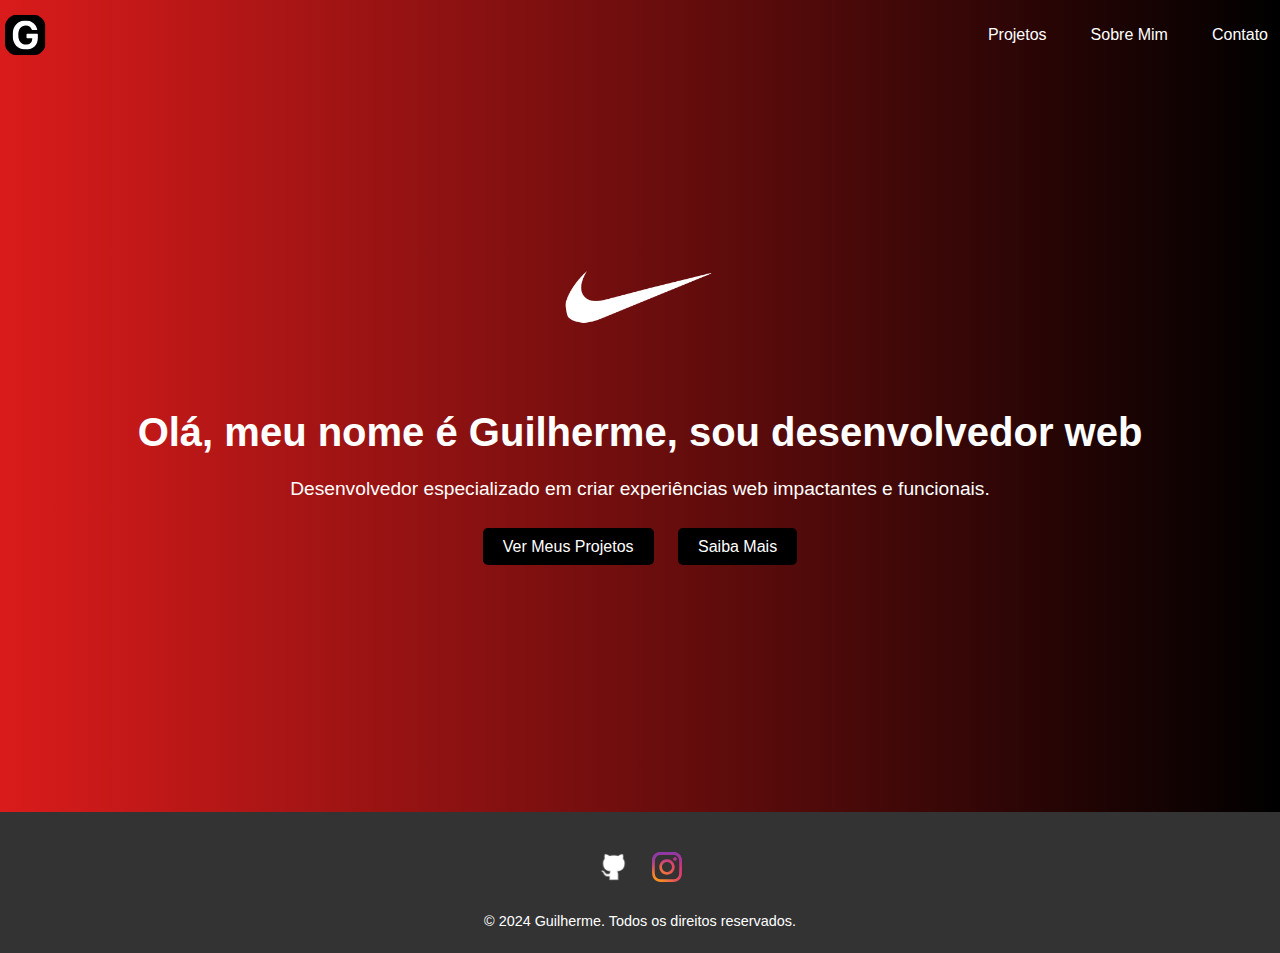
<file: index.html>
<!DOCTYPE html>
<html lang="pt-BR">
<head>
    <meta charset="UTF-8">
    <meta name="viewport" content="width=device-width, initial-scale=1.0">
    <title>Meu Portfólio</title>
    <link rel="stylesheet" href="./css/style.css">
</head>
<body>
    <header>
        <div class="logo">
            <img src="./imagens/logo.svg" alt="Logo Pessoal">
        </div>
        <nav>
            <ul class="nav-menu">
                <li><a href="projetos.html">Projetos</a></li>
                <li><a href="sobre.html">Sobre Mim</a></li>
                <li><a href="contato.html">Contato</a></li>
            </ul>
        </nav>
    </header>
    <section id="home" class="main-section">
        <div class="content">
            <img src="./imagens/nike (1).png" alt="Avatar Representativo" class="avatar">
            <h1>Olá, meu nome é Guilherme, sou desenvolvedor web</h1>
            <p>Desenvolvedor especializado em criar experiências web impactantes e funcionais.</p>
            <div class="buttons">
                <a href="./projetos.html" class="btn">Ver Meus Projetos</a>
                <a href="./sobre.html" class="btn">Saiba Mais</a>
            </div>
        </div>
    </section>
    <section id="testimonials">
        <div class="testimonial-slider">
        </div>
    </section>
    <footer>
        <div class="social-links">
            <a href="https://github.com/Guuiihh" target="_blank"><img src="./imagens/github (1).png" alt="GitHub"></a>
            <a href="https://instagram.com/__guihzz" target="_blank"><img src="./imagens/instagram-2016-logo-svgrepo-com.svg" alt="instagram"></a>

        </div>
        <p>© 2024 Guilherme. Todos os direitos reservados.</p>
    </footer>
</body>
</html>
</file>
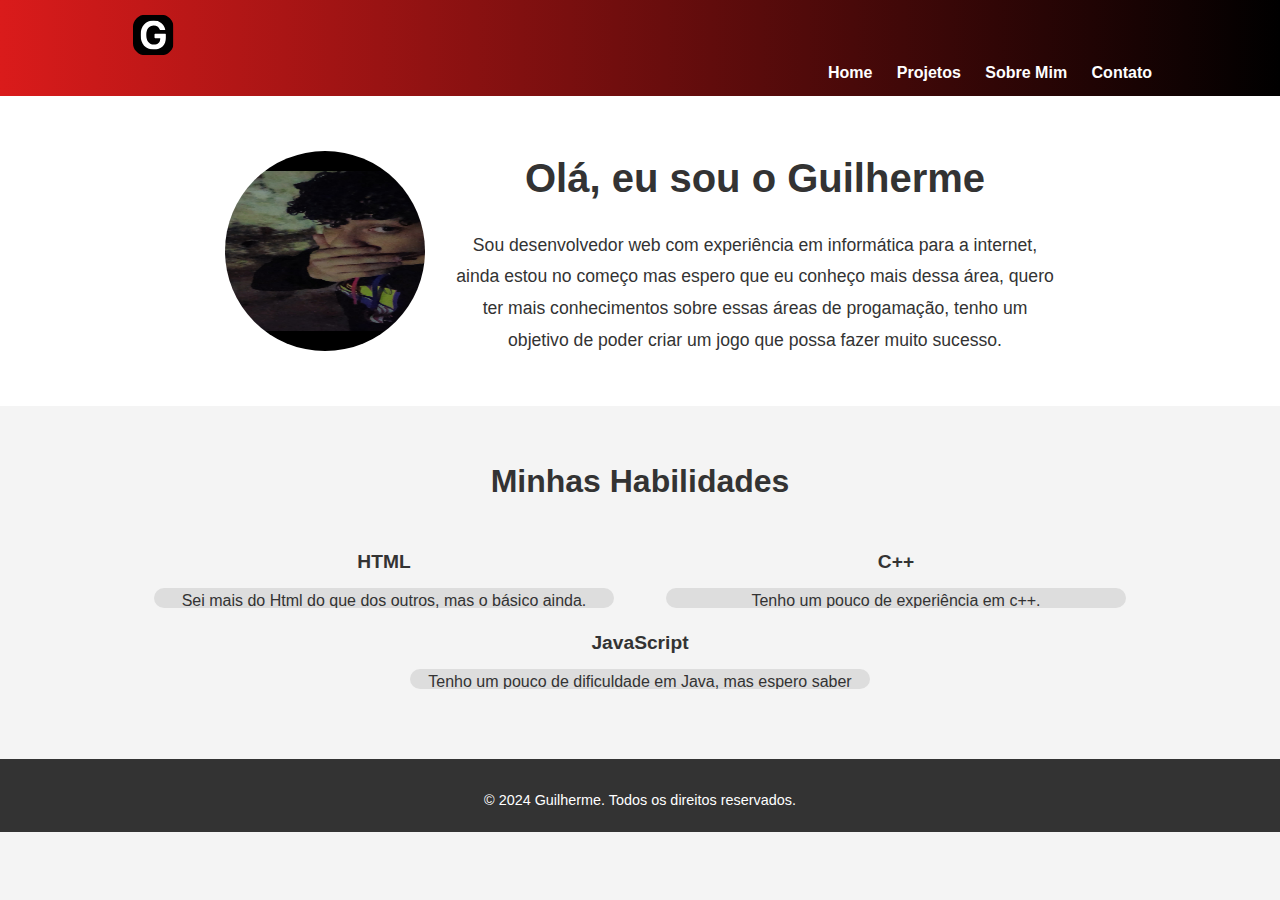
<file: sobre.html>
<!DOCTYPE html>
<html lang="pt-BR">
<head>
    <meta charset="UTF-8">
    <meta name="viewport" content="width=device-width, initial-scale=1.0">
    <title>Sobre Mim - Guilherme</title>
    <link rel="stylesheet" href="./css/style.css">
</head>
<body>
    <header>
        <div class="container">
            <div class="logo">
                <img src="./imagens/logo.svg" alt="Logo Pessoal">
            </div>
            <nav>
                <ul class="nav-links">
                    <li><a href="index.html">Home</a></li>
                    <li><a href="projetos.html">Projetos</a></li>
                    <li><a href="sobre.html">Sobre Mim</a></li>
                    <li><a href="contato.html">Contato</a></li>
                </ul>
            </nav>
        </div>
    </header>

    <section id="introduction" class="introduction">
        <div class="container">
            <div class="intro-content">
                <img src="./imagens/Screenshot_2024-08-15-22-55-08-939_com.google.android.apps.photos.jpg" alt="Foto Pessoal" class="profile-photo">
                <div class="intro-text">
                    <h1>Olá, eu sou o Guilherme</h1>
                    <p>Sou desenvolvedor web com experiência em informática para a internet, ainda estou no começo mas espero que eu conheço mais dessa área, quero ter mais conhecimentos sobre essas áreas de progamação, tenho um objetivo de poder criar um jogo que possa fazer muito sucesso.</p>
                </div>
            </div>
        </div>
    </section>

    <section id="skills" class="skills">
        <div class="container">
            <h2>Minhas Habilidades</h2>
            <div class="skill-list">
                <div class="skill-item">
                    <h3>HTML</h3>
                    <div class="skill-bar">
                    <p>Sei mais do Html do que dos outros, mas o básico ainda.</p>
                    </div>
                </div>
                <div class="skill-item">
                    <h3>C++</h3>
                    <div class="skill-bar">
                    <p>Tenho um pouco de experiência em c++.</p>
                    </div>
                </div>
                <div class="skill-item">
                    <h3>JavaScript</h3>
                    <div class="skill-bar"> 
                    <p>Tenho um pouco de dificuldade em Java, mas espero saber mais no futuro.</p>
                    </div>
                </div>
            </div>
        </div>
    </section>

    

    <footer>
        <div class="container">
            <p>© 2024 Guilherme. Todos os direitos reservados.</p>
        </div>
    </footer>
</body>
</html>
</file>
<file: css/style.css>
* {
    margin: 0;
    padding: 0;
    box-sizing: border-box;
}

body {
    font-family: Arial, sans-serif;
    line-height: 1.6;
    color: #333333;
    background-color: #000000;
}

header {
    display: flex;
    justify-content: space-between;
    align-items: center;
    padding: 20px 50px;
    background-color: #000000;
}

header .logo img {
    width: 50px;
}

header nav .nav-menu {
    list-style: none;
    display: flex;
}

header nav .nav-menu li {
    margin-left: 20px;
}

header nav .nav-menu a {
    text-decoration: none;
    color: #fff;
    padding: 8px 12px;
    transition: background-color 0.3s ease;
}

header nav .nav-menu a:hover {
    background-color: #555;
}

.main-section {
    display: flex;
    flex-direction: column;
    align-items: center;
    justify-content: center;
    text-align: center;
    padding: 152px 20px;
    background-image: linear-gradient(to right, #da1b1b, #000000);
    color: #ffffff;
}

.main-section .avatar {
    width: 150px;
    border-radius: 50%;
    margin-bottom: 20px;
}

.main-section h1 {
    font-size: 2.5rem;
    margin-bottom: 10px;
}

.main-section p {
    font-size: 1.2rem;
    margin-bottom: 30px;
}

.main-section .buttons .btn {
    text-decoration: none;
    color: #fff;
    background-color: #000000;
    padding: 10px 20px;
    margin: 0 10px;
    border-radius: 5px;
    transition: background-color 0.3s ease;
}

.main-section .buttons .btn:hover {
    background-color: #ffffffb4;
}

#testimonials {
    padding: 50px;
    background-image: linear-gradient(to right, #da1b1b, #000000);
}

footer {
    display: flex;
    flex-direction: column;
    align-items: center;
    padding: 10px;
    background-color: #000000;
    color: #ffffff;
}

footer .social-links a {
    margin: 0 10px;
    display: inline-block;
}

footer .social-links img {
    width: 30px;
    transition: transform 0.3s ease;
}

footer .social-links a:hover img {
    transform: scale(1.1);
}

footer p {
    margin-top: 10px;
    font-size: 0.9rem;
}

* {
    margin: 0;
    padding: 0;
    box-sizing: border-box;
}

body {
    font-family: Arial, sans-serif;
    line-height: 1.6;
    color: #000000;
    background-color: #f4f4f4;
}

header {
    display: flex;
    justify-content: space-between;
    align-items: center;
    padding: 20px 50px;
    background-color: #222;
}

header .logo img {
    width: 50px;
}

header nav .nav-menu {
    list-style: none;
    display: flex;
}

header nav .nav-menu li {
    margin-left: 20px;
}

header nav .nav-menu a {
    text-decoration: none;
    color: #fff;
    padding: 8px 12px;
    transition: background-color 0.3s ease;
}

header nav .nav-menu a:hover {
    background-color: #555;
}

.filters {
    text-align: center;
    margin: 20px 0;
}

.filters .filter-btn {
    background-color: #333;
    color: #fff;
    padding: 10px 20px;
    margin: 5px;
    border: none;
    cursor: pointer;
    transition: background-color 0.3s ease;
}

.filters .filter-btn:hover {
    background-color: #555;
}

.portfolio {
    padding: 20px;
}

.grid-container {
    display: grid;
    grid-template-columns: repeat(auto-fit, minmax(250px, 1fr));
    gap: 20px;
}

.grid-item {
    position: relative;
    overflow: hidden;
    cursor: pointer;
}

.grid-item img {
    width: 10%;
    height: auto;
    transition: transform 0.3s ease;
}

.grid-item .overlay {
    position: absolute;
    top: 0;
    left: 0;
    width: 80%;
    height: 100%;
    background-color: rgba(0, 0, 0, 0.7);
    color: #fff;
    display: flex;
    flex-direction: column;
    align-items: center;
    justify-content: center;
    opacity: 0;
    transition: opacity 0.3s ease;
}

.grid-item:hover img {
    transform: scale(1.1);
}

.grid-item:hover .overlay {
    opacity: 1;
}

/* Modal */
.modal {
    display: none;
    position: fixed;
    z-index: 1000;
    left: 0;
    top: 0;
    width: 100%;
    height: 100%;
    overflow: auto;
    background-color: rgba(0, 0, 0, 0.7);
    justify-content: center;
    align-items: center;
}

.modal-content {
    background-color: #fff;
    padding: 20px;
    margin: 5% auto;
    width: 80%;
    max-width: 600px;
    border-radius: 10px;
    position: relative;
}

.modal-content img {
    width: 100%;
    height: auto;
    margin-bottom: 20px;
}

.modal-content .close {
    position: absolute;
    top: 10px;
    right: 20px;
    font-size: 30px;
    cursor: pointer;
}

footer {
    display: flex;
    flex-direction: column;
    align-items: center;
    padding: 20px;
    background-color: #222;
    color: #fff;

}

footer .social-links a {
    margin: 0 10px;
    display: inline-block;
}

footer .social-links img {
    width: 30px;
    transition: transform 0.3s ease;
}

footer .social-links a:hover img {
    transform: scale(1.1);
}

footer p {
    margin-top: 10px;
    font-size: 0.9rem;
}

* {
    margin: 0;
    padding: 0;
    box-sizing: border-box;
}

body {
    font-family: Arial, sans-serif;
    line-height: 1.6;
    background-color: #f4f4f4;
    color: #333;
}

.container {
    width: 80%;
    margin: 0 auto;
}

header {
    background-color: #007BFF;
    padding: 10px 0;
}

.logo img {
    width: 50px;
    vertical-align: middle;
}

nav {
    float: right;
}

.nav-links {
    list-style: none;
}

.nav-links li {
    display: inline;
    margin-left: 20px;
}

.nav-links a {
    color: #fff;
    text-decoration: none;
    font-weight: bold;
    transition: color 0.3s ease;
}

.nav-links a:hover {
    color: #f4f4f4;
}

.introduction {
    background-color: #fff;
    padding: 50px 0;
    text-align: center;
}

.intro-content {
    display: flex;
    align-items: center;
    justify-content: center;
    flex-wrap: wrap;
}

.profile-photo {
    width: 200px;
    height: 200px;
    border-radius: 50%;
    margin-right: 30px;
}

.intro-text {
    max-width: 600px;
}

.intro-text h1 {
    font-size: 2.5rem;
    margin-bottom: 20px;
}

.intro-text p {
    font-size: 1.1rem;
    line-height: 1.8;
}

.skills {
    background-color: #f4f4f4;
    padding: 50px 0;
    text-align: center;
}

.skills h2 {
    font-size: 2rem;
    margin-bottom: 40px;
}

.skill-list {
    display: flex;
    justify-content: space-around;
    flex-wrap: wrap;
}

.skill-item {
    width: 45%;
    margin-bottom: 20px;
}

.skill-item h3 {
    margin-bottom: 10px;
    font-size: 1.2rem;
}

.skill-bar {
    background-color: #ddd;
    border-radius: 25px;
    overflow: hidden;
    height: 20px;
}

.skill-level {
    height: 100%;
    background-image: linear-gradient(to right, #da1b1b, #eeff00, #2efb00);
    border-radius: 25px;
}

.timeline {
    background-color: #fff;
    padding: 50px 0;
}

.timeline h2 {
    font-size: 2rem;
    margin-bottom: 40px;
    text-align: center;
}

.timeline-container {
    display: flex;
    flex-direction: column;
    position: relative;
    max-width: 600px;
    margin: 0 auto;
}

.timeline-item {
    margin-bottom: 30px;
    padding-left: 20px;
    position: relative;
}

.timeline-item:before {
    content: '';
    position: absolute;
    top: 10px;
    left: 0;
    width: 10px;
    height: 10px;
    background-color: #007BFF;
    border-radius: 50%;
}

.timeline-item:after {
    content: '';
    position: absolute;
    top: 14px;
    left: 5px;
    width: 2px;
    height: 100%;
    background-color: #007BFF;
}

.timeline-content {
    background-color: #f4f4f4;
    padding: 15px;
    border-radius: 5px;
}

.timeline-content h3 {
    margin-bottom: 10px;
    font-size: 1.2rem;
}

footer {
    background-color: #333;
    color: #fff;
    padding: 20px 0;
    text-align: center;
}

.social-links {
    margin-bottom: 10px;
}

.social-links a {
    margin: 0 10px;
    display: inline-block;
}

.social-links img {
    width: 24px;
    height: 24px;
    transition: transform 0.3s ease;
}

.social-links img:hover {
    transform: scale(1.2);
}

@media (max-width: 768px) {
    .intro-content {
        flex-direction: column;
        text-align: center;
    }

    .profile-photo {
        margin-right: 0;
        margin-bottom: 20px;
    }

    .skill-item {
        width: 100%;
    }

    .timeline-item {
        padding-left: 40px;
    }

    .timeline-item:after {
        left: 19px;
    }

    .timeline-item:before {
        left: 14px;
    }
}

* {
    margin: 0;
    padding: 0;
    box-sizing: border-box;
}

body {
    font-family: Arial, sans-serif;
    line-height: 1.6;
    background-color: #f4f4f4;
    color: #333;
}

.container {
    width: 80%;
    margin: 0 auto;
}

header {
    background-image: linear-gradient(to right, #da1b1b, #000000);
    padding: 10px 0;
}

.logo img {
    width: 50px;
    vertical-align: middle;
}

nav {
    float: right;
}

.nav-links {
    list-style: none;
}

.nav-links li {
    display: inline;
    margin-left: 20px;
}

.nav-links a {
    color: #fff;
    text-decoration: none;
    font-weight: bold;
    transition: color 0.3s ease;
}

.nav-links a:hover {
    color: #f4f4f4;
}

.contact-section {
    background-color: #fff;
    padding: 50px 0;
    text-align: center;
}

.contact-section h1 {
    font-size: 2.5rem;
    margin-bottom: 20px;
}

.contact-content {
    display: flex;
    justify-content: space-around;
    flex-wrap: wrap;
}

.contact-form {
    width: 48%;
    background-color: #f9f9f9;
    padding: 20px;
    border-radius: 10px;
    box-shadow: 0 0 10px rgba(0, 0, 0, 0.1);
}

.contact-form .form-group {
    margin-bottom: 15px;
}

.contact-form label {
    display: block;
    margin-bottom: 5px;
    font-weight: bold;
}

.contact-form .input-wrapper {
    position: relative;
}

.contact-form input,
.contact-form textarea {
    width: 100%;
    padding: 10px 35px 10px 10px;
    border: 1px solid #ccc;
    border-radius: 5px;
    font-size: 1rem;
}

.contact-form textarea {
    height: 150px;
    resize: none;
}

.contact-form .input-icon {
    position: absolute;
    right: 10px;
    top: 50%;
    transform: translateY(-50%);
    width: 20px;
    height: 20px;
    opacity: 0.5;
}

.contact-form .input-icon:hover {
    opacity: 1;
}

.contact-form .submit-btn {
    background-color: #007BFF;
    color: #fff;
    border: none;
    padding: 10px 20px;
    font-size: 1rem;
    border-radius: 5px;
    cursor: pointer;
    transition: background-color 0.3s ease;
}

.contact-form .submit-btn:hover {
    background-color: #0056b3;
}

.contact-info {
    width: 48%;
    text-align: left;
}

.contact-info h2 {
    font-size: 2rem;
    margin-bottom: 20px;
}

.contact-info p {
    font-size: 1.1rem;
    margin-bottom: 10px;
}

.contact-info a {
    color: #007BFF;
    text-decoration: none;
    transition: color 0.3s ease;
}

.contact-info a:hover {
    color: #007bff;
}

.social-links {
    margin-top: 20px;
}

.social-links a {
    margin-right: 15px;
}

.social-links img {
    width: 30px;
    height: 30px;
    transition: transform 0.3s ease;
}

.social-links img:hover {
    transform: scale(1.2);
}

footer {
    background-color: #333;
    color: #fff;
    padding: 20px 0;
    text-align: center;
}

@media (max-width: 768px) {
    .contact-content {
        flex-direction: column;
    }

    .contact-form,
    .contact-info {
        width: 100%;
        margin-bottom: 20px;
    }
}
</file>
